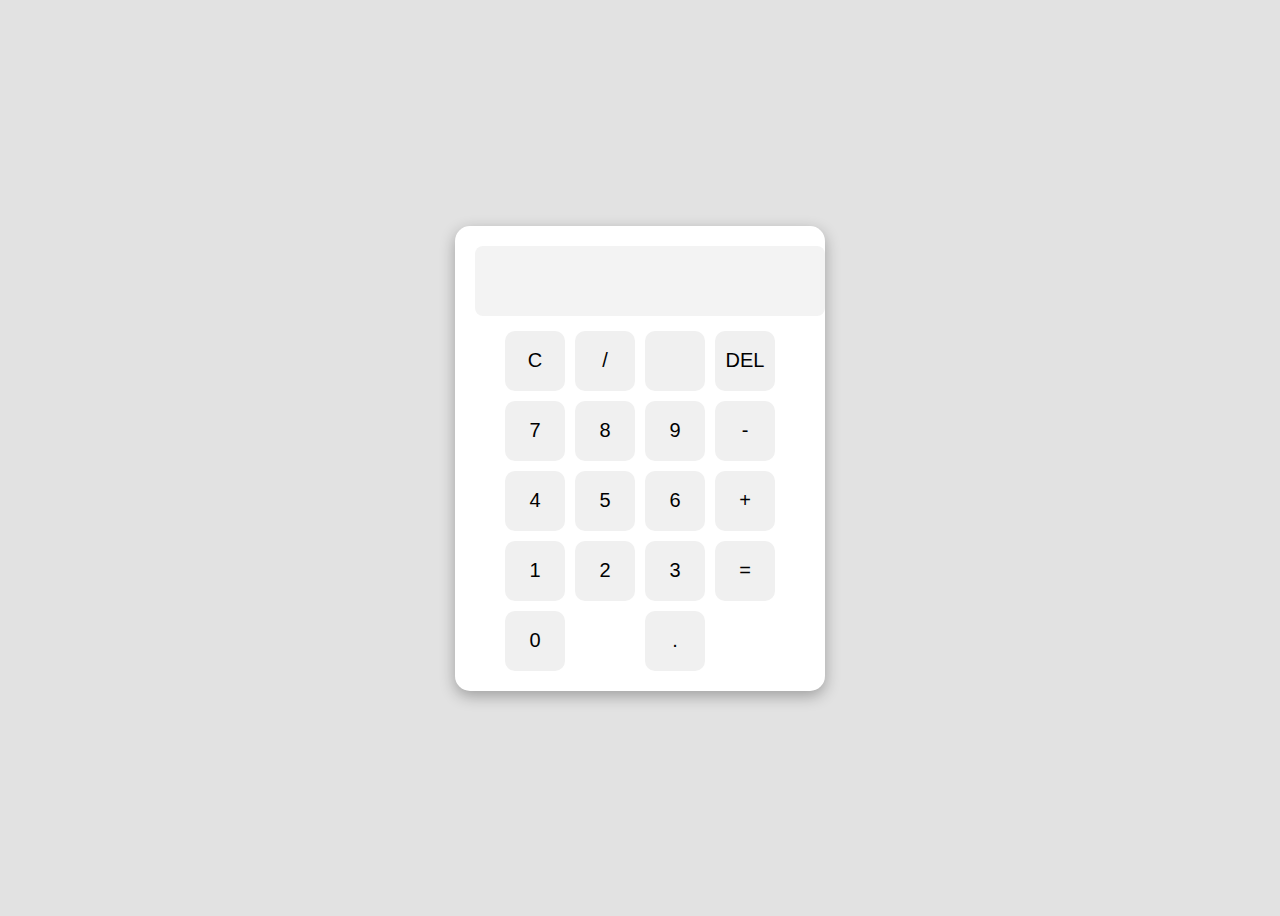
<file: Calculator/index.html>
<!DOCTYPE html>
<head>
  <title>Calculator</title>
  <link rel="stylesheet" href="style.css"/>
</head>
<body>
  <div class="calculator">
    <input type="text" id="display" disabled />
    <div class="buttons">
      <button onclick="clearDisplay()">C</button>
      <button onclick="appendValue('/')">/</button>
      <button onclick="appendValue('')"></button>
      <button onclick="deleteLast()">DEL</button>

      <button onclick="appendValue('7')">7</button>
      <button onclick="appendValue('8')">8</button>
      <button onclick="appendValue('9')">9</button>
      <button onclick="appendValue('-')">-</button>

      <button onclick="appendValue('4')">4</button>
      <button onclick="appendValue('5')">5</button>
      <button onclick="appendValue('6')">6</button>
      <button onclick="appendValue('+')">+</button>

      <button onclick="appendValue('1')">1</button>
      <button onclick="appendValue('2')">2</button>
      <button onclick="appendValue('3')">3</button>
      <button onclick="calculateResult()">=</button>

      <button onclick="appendValue('0')" class="zero">0</button>
      <button onclick="appendValue('.')">.</button>
    </div>
  </div>

  <script src="script.js"></script>
</body>
</html>
</file>
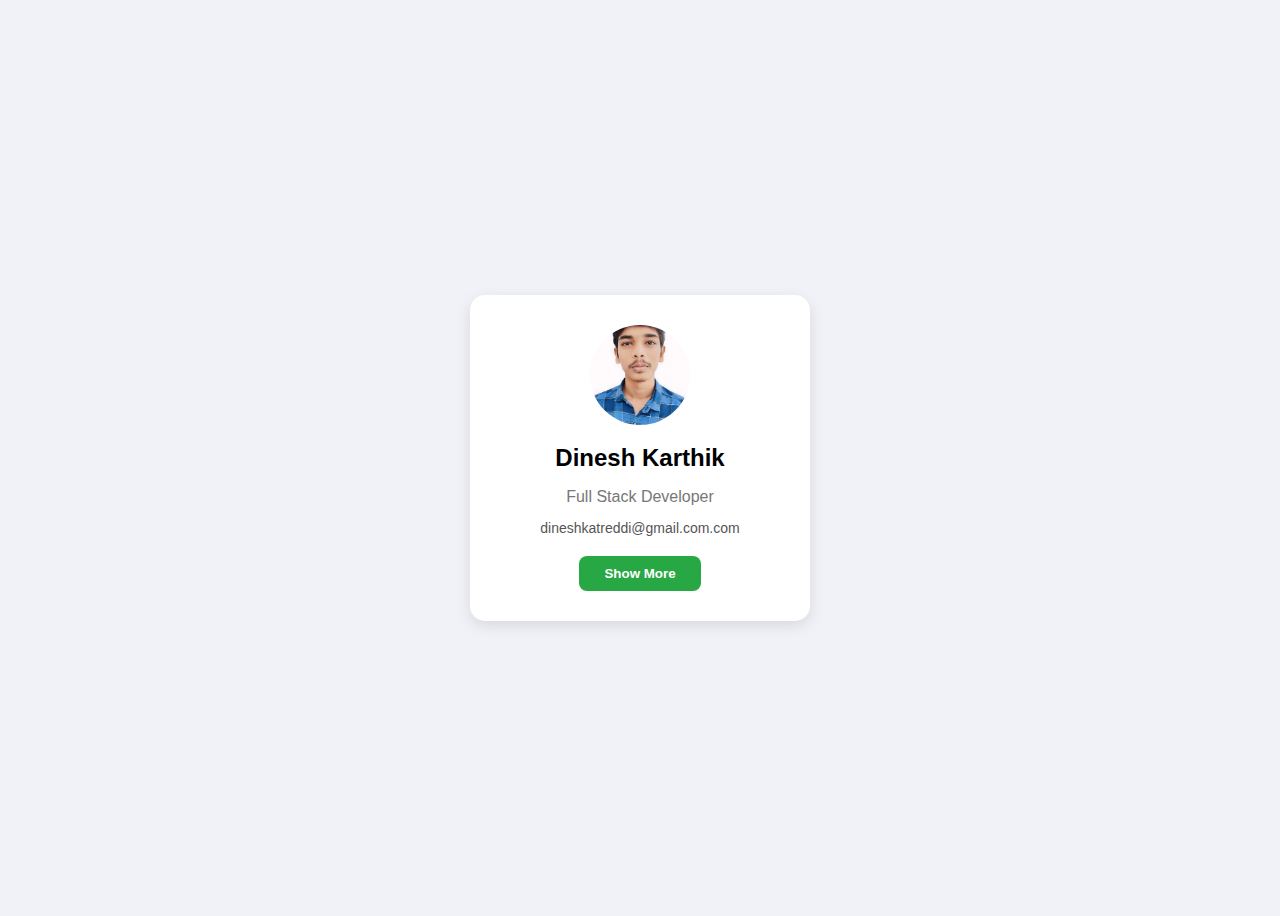
<file: Details/index.html>
<!DOCTYPE html>
<head>
  <title>Profile Card</title>
  <link rel="stylesheet" href="style.css" />
  <script defer src="script.js"></script>
</head>
<body>
  <div class="card">
    <img src="dkpassport.jpg" alt="Profile Picture" class="profile-img" />
    <h2>Dinesh Karthik</h2>
    <p class="role">Full Stack Developer</p>
    <p class="email">dineshkatreddi@gmail.com.com</p>

    <button onclick="toggleDetails()" id="toggle-btn">Show More</button>

    <div class="details" id="extra-details">
      <p>📍 <strong>Bhimavaram, Andhra Pradesh</strong></p>
      <p>💼 Skills: Html, CSS, JavaScript</p>
    </div>
  </div>
</body>
</html>
</file>
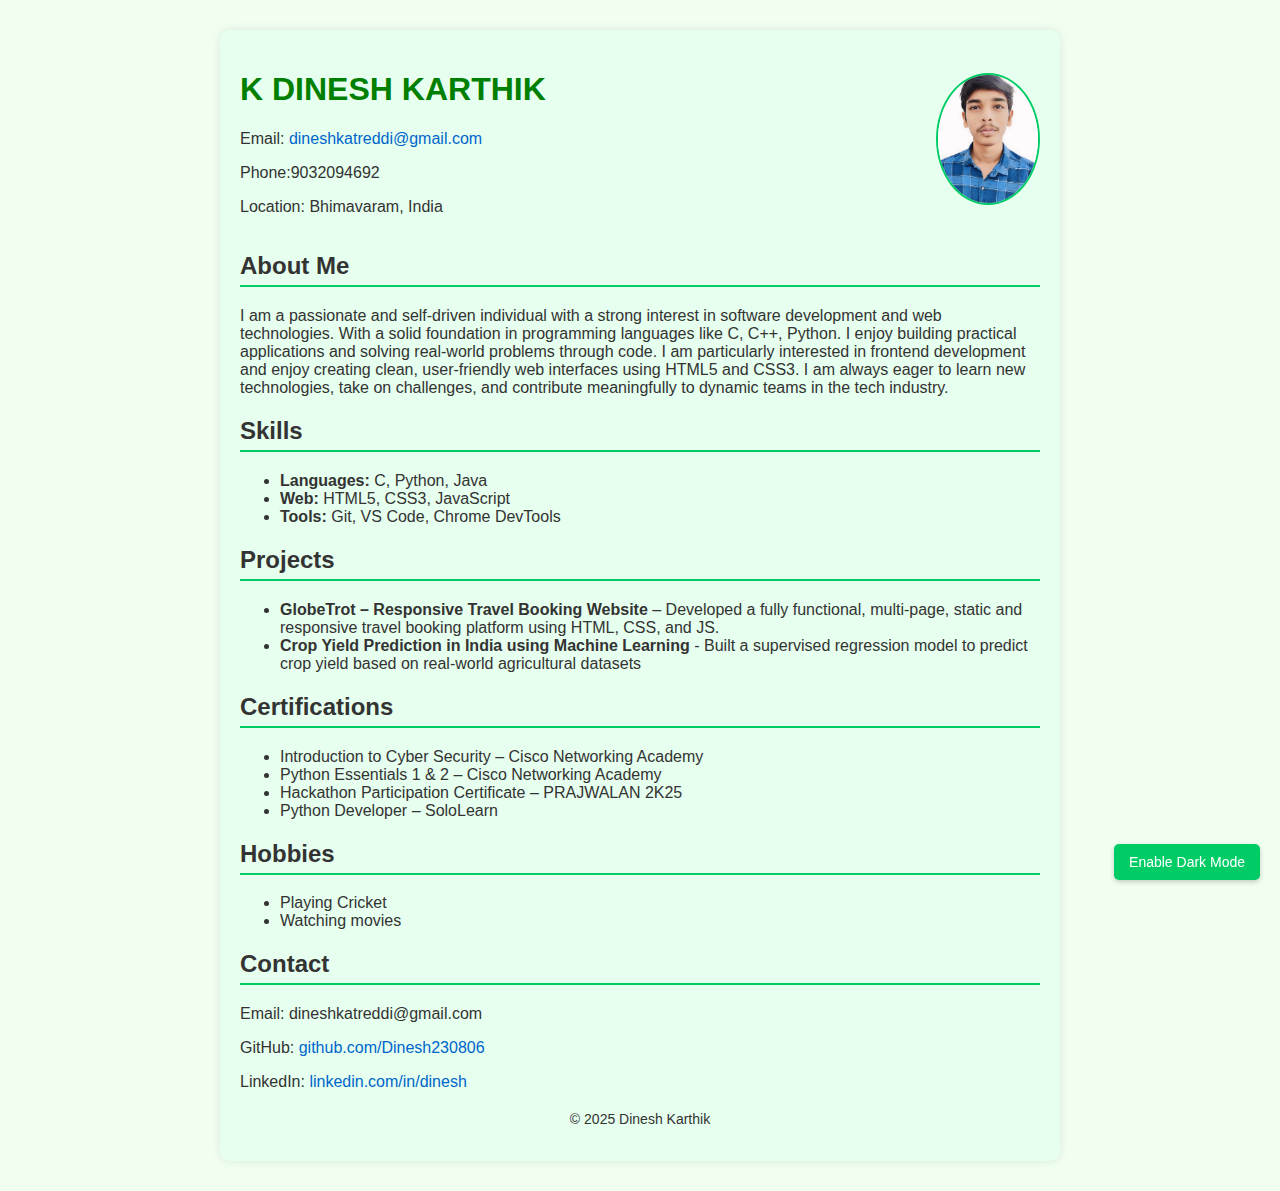
<file: Resume/index.html>
<!DOCTYPE html>
<head>
  <title>K Dinesh Karthik - Resume</title>
  <link rel="stylesheet" href="style.css" />
</head>
<body>
  <div class="container" id="resume">
    <div class="header">
      <div class="header-text">
        <h1>K DINESH KARTHIK</h1>
        <p>Email: <a href="mailto:dineshkatreddi@gmail.com">dineshkatreddi@gmail.com</a></p>
        <p>Phone:9032094692</p>
        <p>Location: Bhimavaram, India</p>
      </div>
      <div class="header-image">
        <img src="dkpassport.jpg" alt="Profile Picture" />
      </div>
    </div>

    <section>
      <h2>About Me</h2>
      <p>
        I am a passionate and self-driven individual with a strong interest in software development and web technologies. With a solid foundation in programming languages like C, C++, Python. I enjoy building practical applications and solving real-world problems through code. I am particularly interested in frontend development and enjoy creating clean, user-friendly web interfaces using HTML5 and CSS3. I am always eager to learn new technologies, take on challenges, and contribute meaningfully to dynamic teams in the tech industry.
      </p>
    </section>

    <section>
      <h2>Skills</h2>
      <ul>
        <li><strong>Languages:</strong> C, Python, Java</li>
        <li><strong>Web:</strong> HTML5, CSS3, JavaScript</li>
        <li><strong>Tools:</strong> Git, VS Code, Chrome DevTools</li>
      </ul>
    </section>

    <section>
      <h2>Projects</h2>
      <ul>
        <li><strong>GlobeTrot – Responsive Travel Booking Website</strong> – Developed a fully functional, multi-page, static and responsive travel booking platform using  HTML, CSS, and JS.</li>
        <li><strong>Crop Yield Prediction in India using Machine Learning</strong> - Built a supervised regression model to predict crop yield based on real-world agricultural datasets</li>
      </ul>
    </section>

    <section>
      <h2>Certifications</h2>
      <ul>
        <li>Introduction to Cyber Security – Cisco Networking Academy</li>
        <li>Python Essentials 1 & 2 – Cisco Networking Academy</li>
        <li>Hackathon Participation Certificate – PRAJWALAN 2K25</li>
        <li>Python Developer – SoloLearn</li>
      </ul>
    </section>

    <section>
      <h2>Hobbies</h2>
      <ul>
        <li>Playing Cricket</li>
        <li>Watching movies</li>
      </ul>
    </section>

    <section>
      <h2>Contact</h2>
      <p>Email: dineshkatreddi@gmail.com</p>
      <p>GitHub: <a href="https://github.com/Dinesh230806" target="_blank">github.com/Dinesh230806</a></p>
      <p>LinkedIn: <a href="https://www.linkedin.com/in/dinesh-katreddi-85a8512a5/" target="_blank">linkedin.com/in/dinesh</a></p>
    </section>

    <footer>
      <p >&copy 2025 Dinesh Karthik</p>
    </footer>
  </div>

  <button id="themeToggle" onclick="toggleTheme()">Enable Dark Mode</button>

  <script src="script.js"></script>
</body>
</html>
</file>
<file: Calculator/style.css>
body {
  background: #e2e2e2;
  font-family: Arial, sans-serif;
  display: flex;
  justify-content: center;
  align-items: center;
  height: 100vh;
}

.calculator {
  background: #fff;
  padding: 20px;
  border-radius: 15px;
  box-shadow: 0 5px 15px rgba(0,0,0,0.3);
}

#display {
  width: 100%;
  height: 50px;
  font-size: 24px;
  margin-bottom: 15px;
  padding: 10px;
  text-align: right;
  border: none;
  border-radius: 8px;
  background: #f3f3f3;
}

.buttons {
  display: grid;
  grid-template-columns: repeat(4, 60px);
  gap: 10px;
  justify-content: center;
}

button {
  height: 60px;
  width: 60px;
  font-size: 20px;
  border: none;
  border-radius: 10px;
  background: #f0f0f0;
  cursor: pointer;
  transition: 0.2s;
}

button:hover {
  background: #dcdcdc;
}

.zero {
  grid-column: span 2;
}
</file>
<file: Details/style.css>
body {
  background-color: #f1f2f7;
  font-family: 'Segoe UI', sans-serif;
  display: flex;
  justify-content: center;
  align-items: center;
  height: 100vh;
}

.card {
  background: white;
  width: 300px;
  padding: 30px 20px;
  border-radius: 15px;
  text-align: center;
  box-shadow: 0 5px 15px rgba(0,0,0,0.1);
}

.profile-img {
  width: 100px;
  height: 100px;
  border-radius: 50%;
  object-fit: cover;
}

h2 {
  margin: 15px 0 5px;
}

.role {
  color: #777;
  margin-bottom: 5px;
}

.email {
  color: #555;
  font-size: 14px;
  margin-bottom: 20px;
}

button {
  background-color: #28a745;
  color: white;
  padding: 10px 25px;
  border: none;
  border-radius: 8px;
  cursor: pointer;
  font-weight: bold;
}

button:hover {
  background-color: #218838;
}

.details {
  margin-top: 20px;
  font-size: 14px;
  color: #444;
  display: none;
}

.details p {
  margin: 8px 0;
}
</file>
<file: Resume/style.css>
body {
  font-family: Arial, sans-serif;
  margin: 0;
  padding: 0;
  background-color: #f0fff0;
  color: #333;
  transition: background-color 0.3s, color 0.3s;
}

.container {
  max-width: 800px;
  margin: 30px auto;
  padding: 20px;
  background-color: #e6ffee;
  border-radius: 10px;
  box-shadow: 0 0 10px rgba(0, 0, 0, 0.1);
}

.header {
  display: flex;
  justify-content: space-between;
  align-items: center;
  flex-wrap: wrap;
  gap: 15px;
}

.header-text {
  flex: 1;
}

.header-image img {
  width: 100px;
  border-radius: 50%;
  border: 2px solid #00cc66;
}

h1 {
  color: #007f00;
}

h2 {
  border-bottom: 2px solid #00cc66;
  padding-bottom: 5px;
  margin-top: 20px;
}

a {
  color: #0066cc;
  text-decoration: none;
}

a:hover {
  text-decoration: underline;
}

footer {
  text-align: center;
  margin-top: 20px;
  font-size: 14px;
}


#themeToggle {
  position: fixed;
  bottom: 20px;
  right: 20px;
  z-index: 100;
  padding: 10px 15px;
  font-size: 14px;
  border: none;
  border-radius: 5px;
  background-color: #00cc66;
  color: white;
  cursor: pointer;
  box-shadow: 0 2px 5px rgba(0, 0, 0, 0.2);
  transition: background-color 0.3s;
}

#themeToggle:hover {
  background-color: #00994d;
}

body.dark {
  background-color: #121212;
  color: #f0f0f0;
}

body.dark .container {
  background-color: #1e1e1e;
}

body.dark a {
  color: #66ccff;
}

body.dark h2 {
  border-color: #66ccff;
}
</file>
